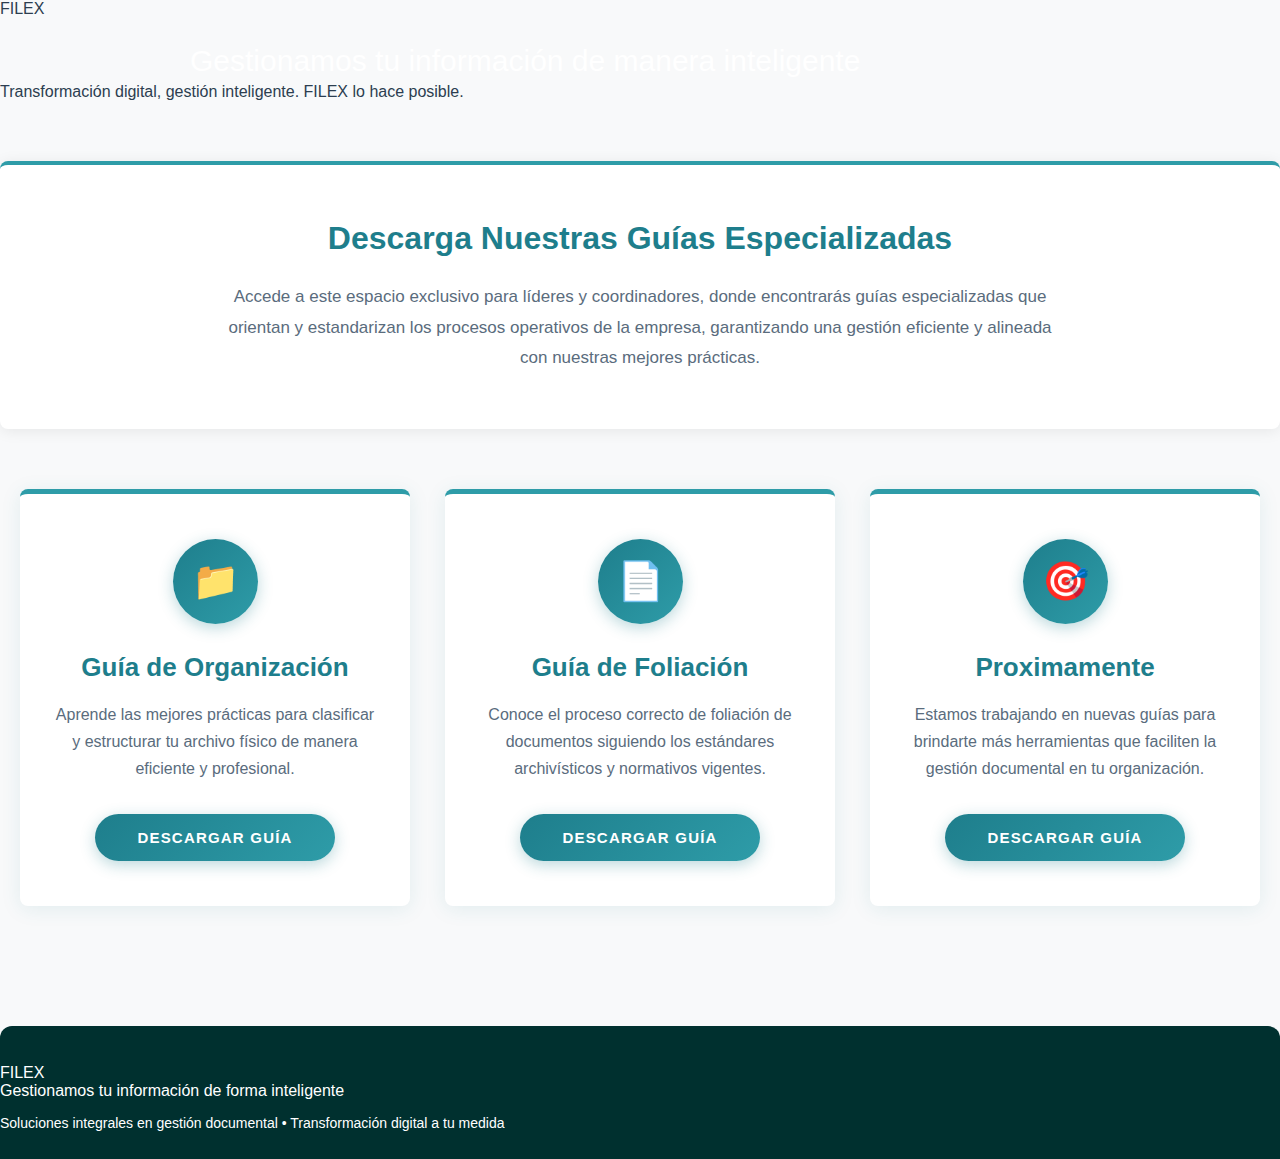
<file: index.html>
<!DOCTYPE html>
<html lang="es">
<head>
    <meta charset="UTF-8">
    <meta name="viewport" content="width=device-width, initial-scale=1.0">
    <title>Descargas - Guías Filex SAS</title>
    <link rel="stylesheet" href="css/styles.css">
</head>
<body>
    <header>
        <div class="logo-container">
            <div class="logo-text">FILEX</div>
        </div>
        <h1>Gestionamos tu información de manera inteligente</h1>
        <p class="subtitle">Transformación digital, gestión inteligente. FILEX lo hace posible.</p>
    </header>

    <div class="container">
        <div class="intro-section">
            <h2>Descarga Nuestras Guías Especializadas</h2>
            <p>
                Accede a este espacio exclusivo para líderes y coordinadores, 
                donde encontrarás guías especializadas que orientan y estandarizan 
                los procesos operativos de la empresa, garantizando 
                una gestión eficiente y alineada con nuestras mejores prácticas.
            </p>
        </div>

        <div class="downloads-grid">
            <div class="download-card">
                <div class="download-icon">📁</div>
                <h3>Guía de Organización</h3>
                <p>
                    Aprende las mejores prácticas para clasificar y estructurar tu archivo físico 
                    de manera eficiente y profesional.
                </p>
                <button class="download-btn" onclick="downloadFile('PDF Proceso de Organizacion')">
                    Descargar Guía
                </button>
            </div>

            <div class="download-card">
                <div class="download-icon">📄</div>
                <h3>Guía de Foliación</h3>
                <p>
                    Conoce el proceso correcto de foliación de documentos siguiendo los estándares 
                    archivísticos y normativos vigentes.
                </p>
                <button class="download-btn" onclick="downloadFile('PDF Proceso de Foliacion')">
                    Descargar Guía
                </button>
            </div>

            <div class="download-card">
                <div class="download-icon">🎯</div>
                <h3>Proximamente</h3>
                <p>
                    Estamos trabajando en nuevas guías para brindarte más herramientas 
                    que faciliten la gestión documental en tu organización.
                </p>
                <button class="download-btn" onclick="downloadFile('guia-fuid')">
                    Descargar Guía
                </button>
            </div>
        </div>
    </div>

    <footer>
        <div class="footer-logo">FILEX</div>
        <p class="footer-highlight">Gestionamos tu información de forma inteligente</p>
        <p style="margin-top: 15px; font-size: 14px;">
            Soluciones integrales en gestión documental • Transformación digital a tu medida
        </p>
    </footer>

    <script src="JavaScript/script.js"></script>
</body>
</html>
</file>
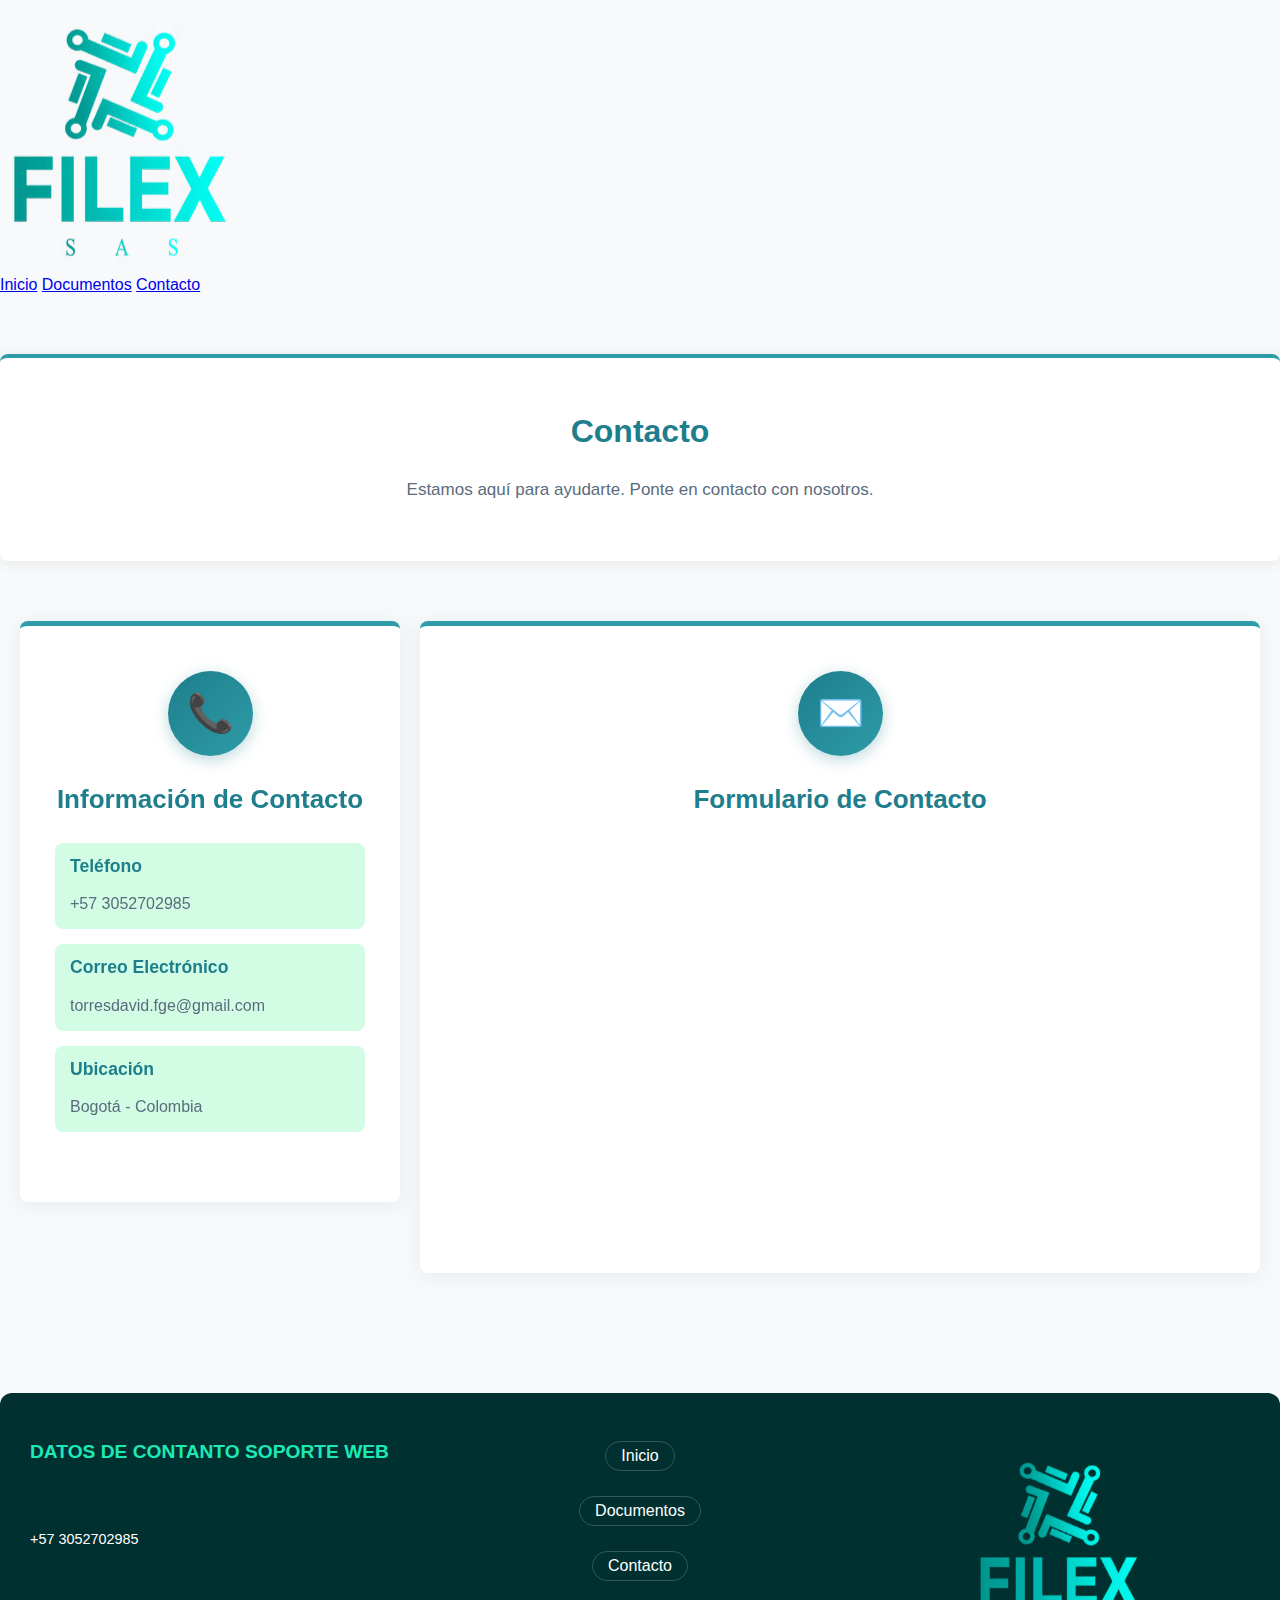
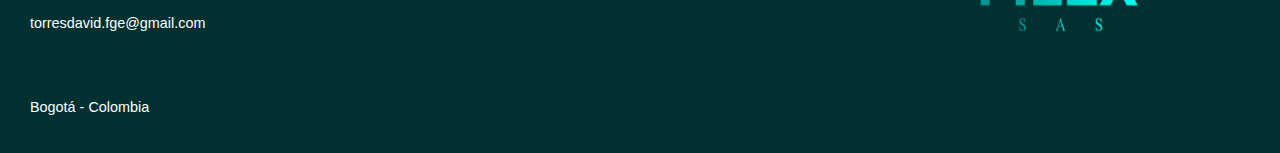
<file: contacto.html>
<!DOCTYPE html>
<html lang="es">
<head>
    <meta charset="UTF-8">
    <meta name="viewport" content="width=device-width, initial-scale=1.0">
    <title>Contacto - Guías Filex SAS</title>
    <link rel="stylesheet" href="css/styles.css">
    <link rel="icon" href="imagenes/img1.png" type="image/png">
</head>
<body>
    <header class="main-header">
        <div class="header-content">
            <div class="logo-area">
                <img src="imagenes/img1.png" alt="Logo Filex" class="logo-img">
            </div>
            <nav class="nav-menu">
                <a href="index.html" class="nav-link">Inicio</a>
                <span class="divider" aria-hidden="true"></span>
                <a href="documentos.html" class="nav-link">Documentos</a>
                <span class="divider" aria-hidden="true"></span>
                <a href="contacto.html" class="nav-link active">Contacto</a>
            </nav>
        </div>
    </header>

    <main class="container">
        <div class="intro-section">
            <h2>Contacto</h2>
            <p>Estamos aquí para ayudarte. Ponte en contacto con nosotros.</p>
        </div>

        <div class="contact-layout">
            <!-- Panel Izquierdo - Información de Contacto -->
            <div class="contact-info-panel">
                <div class="download-card">
                    <div class="download-icon">📞</div>
                    <h3>Información de Contacto</h3>
                    <div class="contact-details">
                        <div class="contact-item">
                            <p><strong>Teléfono</strong><br>+57 3052702985</p>
                        </div>
                        <div class="contact-item">
                            <p><strong>Correo Electrónico</strong><br>torresdavid.fge@gmail.com</p>
                        </div>
                        <div class="contact-item">
                            <p><strong>Ubicación</strong><br>Bogotá - Colombia</p>
                        </div>
                    </div>
                </div>
            </div>

            <!-- Panel Derecho - Formulario -->
            <div class="contact-form-panel">
                <div class="download-card">
                    <div class="download-icon">✉️</div>
                    <h3>Formulario de Contacto</h3>
                    <div class="google-form-container">
                        <iframe src="https://docs.google.com/forms/d/e/1FAIpQLScK4DBQQ32C6lf516cp9zhazyo8wdEY72WNIdSWWPE9QRP1aQ/viewform?embedded=true"></iframe>
                    </div>
                </div>
            </div>
        </div>
    </main>

    <footer>
        <div class="footer-content">
            <div class="footer-section footer-contact">
                <div class="footer-company">
                    <span class="footer-company-name">DATOS DE CONTANTO SOPORTE WEB</span>
                    <div class="footer-info"><span></span><br>
                        <span>+57 3052702985</span><br>
                        <span>torresdavid.fge@gmail.com</span><br>
                        <span>Bogotá - Colombia</span>
                    </div>
                </div>
            </div>
            <div class="footer-section footer-links">
                <a href="index.html" class="footer-link">Inicio</a>
                <a href="documentos.html" class="footer-link">Documentos</a>
                <a href="contacto.html" class="footer-link">Contacto</a>
            </div>
            <div class="footer-section footer-logo-area">
                <img src="imagenes/img1.png" alt="Logo Filex" class="logo-img footer-logo-img-large">
            </div>
        </div>
    </footer>
    
</body>
</html>
</file>
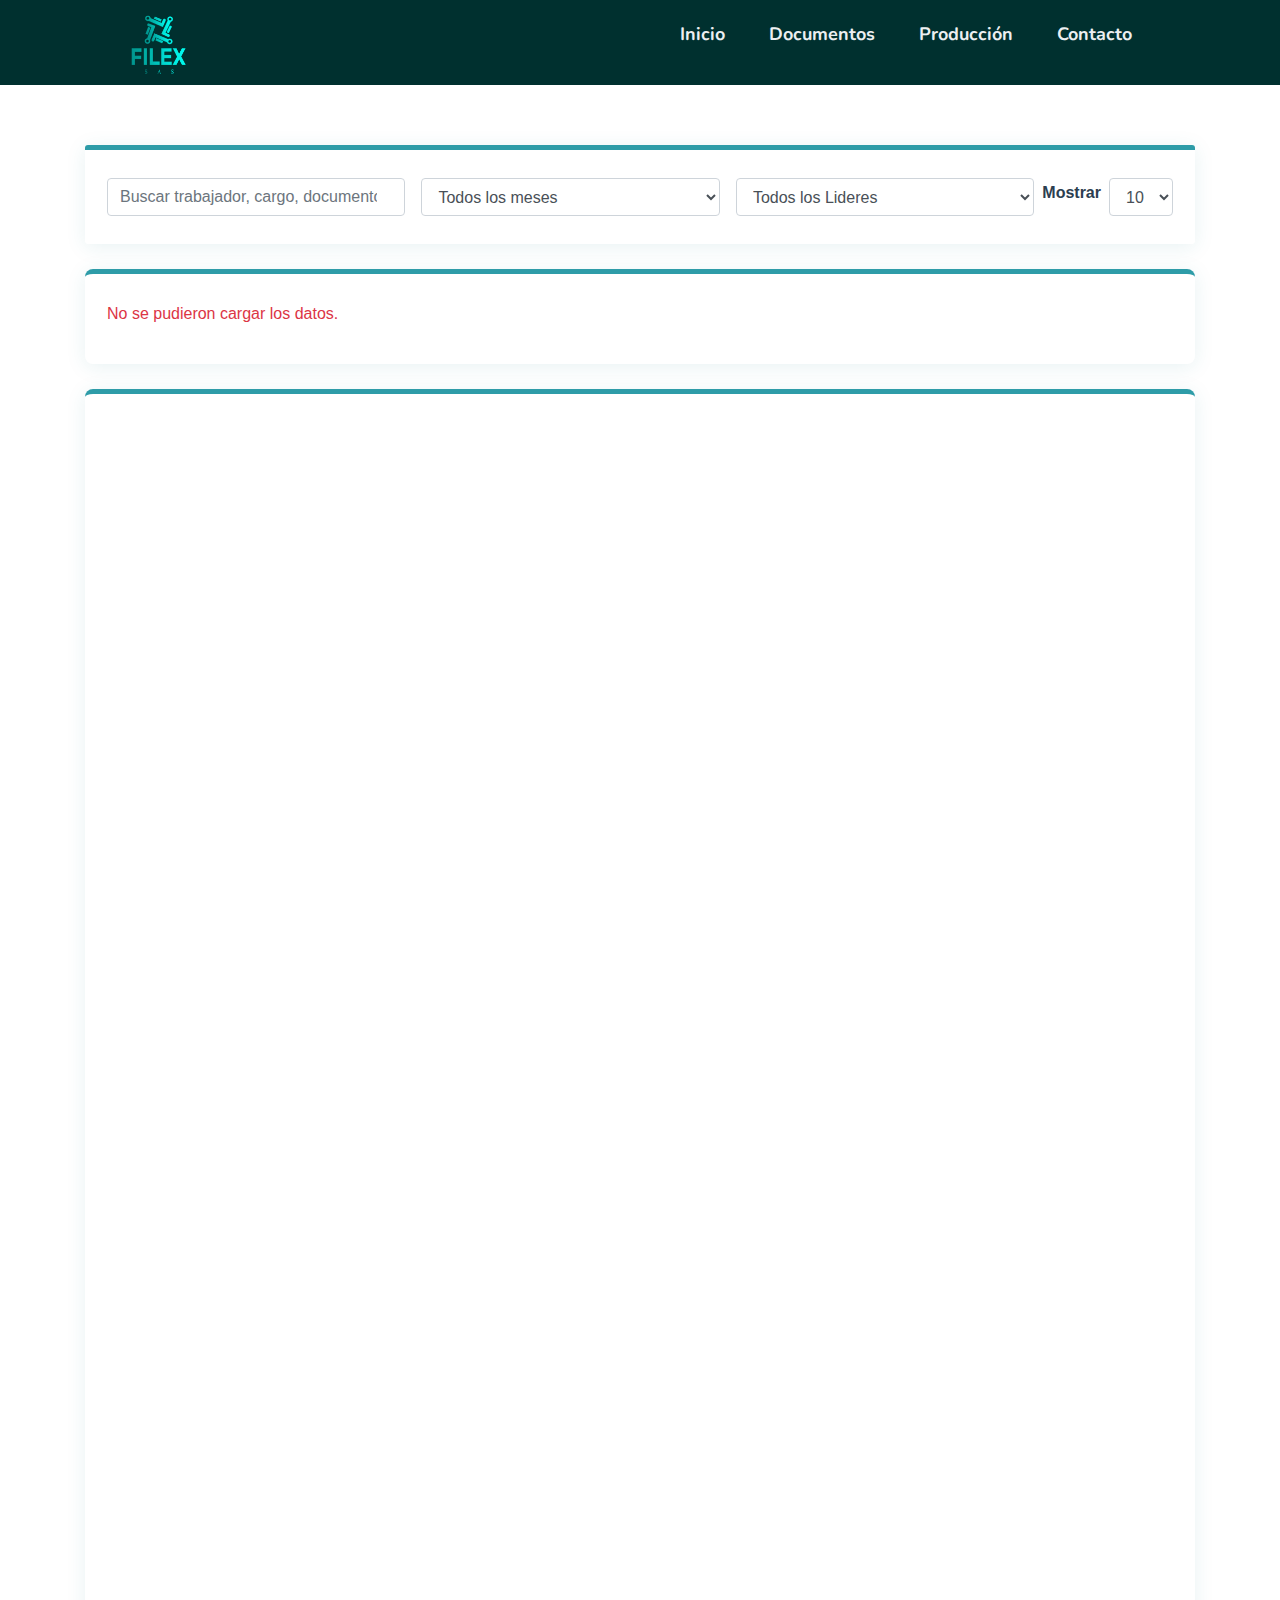
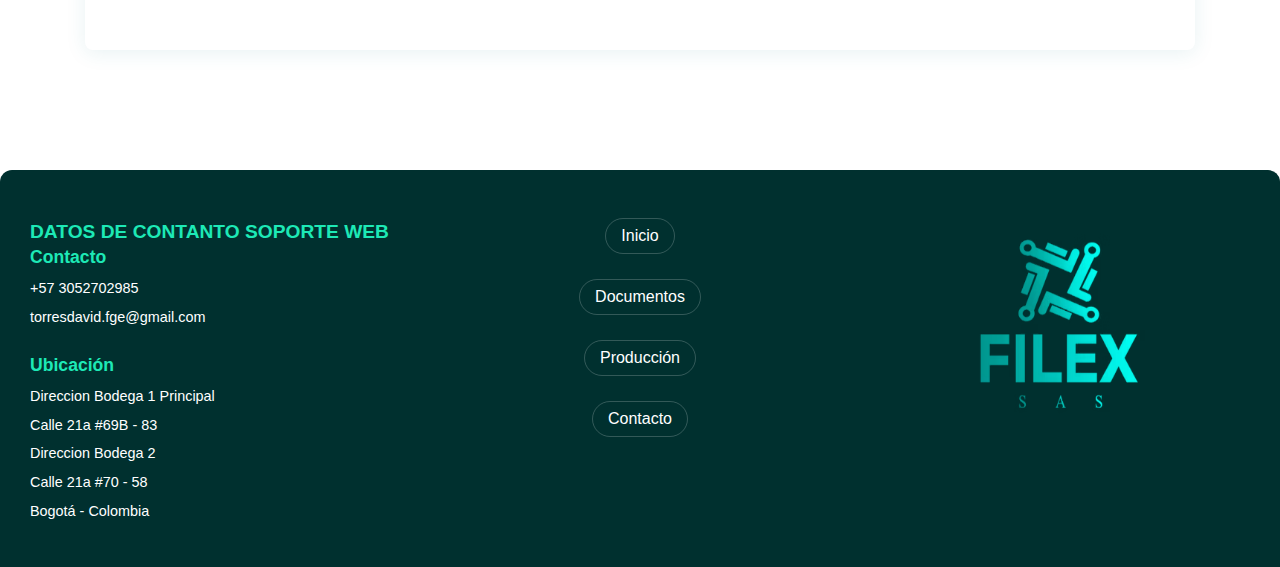
<file: produccion.html>
<!DOCTYPE html>
<html lang="es">
<head>
    <meta charset="UTF-8">
    <meta name="viewport" content="width=device-width, initial-scale=1.0">
    <title>Producción - Guías Filex SAS</title>
    <link rel="stylesheet" href="css/styles.css">
    <link rel="icon" href="imagenes/img1.png" type="image/png">
    <link rel="stylesheet" href="https://cdn.jsdelivr.net/npm/bootstrap@4.6.2/dist/css/bootstrap.min.css">
</head>
<body>
    <header class="header"></header>

    <main>
        <div class="container">
            <div class="search-panel mt-4">
            <div class="search-box d-flex align-items-center">
                <div class="search-controls d-flex align-items-center">
                    <input id="searchInput" class="form-control search-input" type="search" placeholder="Buscar trabajador, cargo, documento..." aria-label="Buscar">
                    <select id="monthSelect" class="form-control month-select ml-2">
                        <option value="">Todos los meses</option>
                        <option value="1">Enero</option>
                        <option value="2">Febrero</option>
                        <option value="3">Marzo</option>
                        <option value="4">Abril</option>
                        <option value="5">Mayo</option>
                        <option value="6">Junio</option>
                        <option value="7">Julio</option>
                        <option value="8">Agosto</option>
                        <option value="9">Septiembre</option>
                        <option value="10">Octubre</option>
                        <option value="11">Noviembre</option>
                        <option value="12">Diciembre</option>
                    </select>
                    <select id="liderSelect" class="form-control month-select ml-2">
                        <option value="TODOS" selected>Todos los Lideres</option>
                        <option value="TATIANA">TATIANA</option>
                        <option value="MARTHA">MARTHA</option>
                        <option value="INGRID">INGRID</option>
                        <option value="NICOL">NICOL</option>
                    </select>
                </div>

                <div class="ml-auto d-flex align-items-center">
                    <label for="pageSizeSelect" class="page-size-label mr-2" style="font-weight:600;color:#2c3e50;margin-left: .5rem !important;">Mostrar</label>
                    <select id="pageSizeSelect" class="form-control page-size-select" title="Mostrar"> 
                        <option value="10">10</option>
                        <option value="20">20</option>
                        <option value="30">30</option>
                        <option value="40">40</option>
                        <option value="50">50</option>
                    </select>
                </div>
            </div>
        </div>

        <div class="data-table-card">
            <div id="dataTable"></div>
            <div id="paginationControls" style="margin-top: 10px;"></div>
        </div>

        <div class="info-card" id="formulario-produccion">
            <div class="google-form-container" style="height: 1200px; margin-top: 0;">
                <iframe src="https://docs.google.com/forms/d/e/1FAIpQLSflunee_nAZH7aufqA2LRKTD6XLmrdu5ouzkAxtL7gUWduhdQ/viewform?embedded=true" style="width: 100%; height: 100%; border: none;">Cargando…</iframe>
            </div>
            </div>
        </div>
    </main>

    <footer></footer>

    <script src="JavaScript/layout.js"></script>
    <script src="JavaScript/scriptExel.js"></script>
    <script type="text/javascript" src="JavaScript/nav.js"></script>
</body>
</html>
</file>
<file: css/styles.css>
/* ===================================================================
   ÍNDICE DE ESTILOS
   ===================================================================
   1.  Configuración General y Estilos Base
   2.  Componentes Reutilizables (Botones, Tarjetas, etc.)
   3.  Estructura Principal (Header, Footer)
   4.  Estilos Específicos por Página (Inicio, Producción, Contacto)
   5.  Estilos de Plugins/Librerías (Paginación, Tablas)
   6.  Diseño Responsivo (Media Queries)
   =================================================================== */

/* ===================================================================
   1. CONFIGURACIÓN GENERAL Y ESTILOS BASE
   =================================================================== */
@import url('https://fonts.googleapis.com/css2?family=Nunito:wght@400;800&display=swap');

* {
    margin: 0;
    padding: 0;
    box-sizing: border-box;
}

body {
    font-family: 'Avenir', 'Helvetica Neue', Arial, sans-serif;
    background-color: #f8f9fa;
    color: #2c3e50;
    display: flex;
    flex-direction: column;
    min-height: 100vh;
}

main {
    flex: 1;
}

/* ===================================================================
   3. ESTRUCTURA PRINCIPAL (HEADER, FOOTER)
   =================================================================== */
/* ----- Header ----- */
.header {
    background-color: #00302f;
    display: flex;
    justify-content: flex-end;
    align-items: center;
    height: 85px;
    padding: 5px 10%;
    font-family: 'Nunito', sans-serif;
}

.header .logo {
    cursor: pointer;
    margin-right: auto;
}

h1 {
    color: #ffffff;
    font-size: 30px;
    font-weight: 400;
    margin-top: 20px;
    line-height: 1.5;
    max-width: 900px;
    margin-left: auto;
    margin-right: auto;
}

.header .logo img {
    height: 70px;
    width: auto;
    transition: all 0.3s;
}

.header .logo img:hover {
    transform: scale(1.2);
}

.header .nav-links {
    list-style: none;
}

.header .nav-links li {
    display: inline-block;
    padding: 0 20px;
}

.header .nav-links li:hover,
.overlay a:hover {
    transform: scale(1.1);
}

.header .nav-links a {
    font-size: 18px;
    font-weight: 700;
    color: #eceff1;
    text-decoration: none;
}

.header .nav-links a:hover {
    color: #c8fff0;
}

.menu {
    display: none; /* Oculto en escritorio, visible en móvil */
}

.header .btn button,
.header .menu button {
    margin-left: 20px;
    font-weight: 700;
    color: #1b3039;
    padding: 9px 25px;
    background: #eceff1;
    border: none;
    border-radius: 50px;
    cursor: pointer;
    transition: all 0.3s ease 0s;
}

.header .btn button:hover,
.header .menu button:hover {
    background-color: #e2f1f8;
    color: #ffbc0e;
    transform: scale(1.1);
}

/* ----- Navegación Móvil (Overlay) ----- */
.header a {
    text-decoration: none;
}

.header .overlay {
    height: 100%;
    width: 0; /* Se controla con JS para mostrar/ocultar */
    position: fixed;
    z-index: 1;
    left: 0;
    top: 0;
    background-color: rgba(0, 48, 47, .95);
    overflow: hidden;
    transition: all 0.3s ease 0s;
}

.header .overlay .overlay-content {
    display: flex;
    height: 100%;
    flex-direction: column;
    align-items: center;
    justify-content: center;
}

.header .overlay a {
    padding: 15px;
    font-size: 36px;
    display: block;
    transition: all 0.3s ease 0s;
    font-weight: 700;
    color: #eceff1;
}

.header .overlay a:hover,
.header .overlay a:focus {
    color: #c8fff0;
}

.header .overlay .close {
    position: absolute;
    top: 20px;
    right: 45px;
    font-size: 65px;
}

/* ===================================================================
   4. ESTILOS ESPECÍFICOS POR PÁGINA
   =================================================================== */
/* ----- Estilos Generales de Contenido Principal ----- */
.container {
    margin: 60px auto;
    padding: 0;
    width: 100%;
}

.intro-section {
    background-color: #ffffff;
    padding: 55px 50px;
    border-radius: 8px;
    box-shadow: 0 2px 15px rgba(0,0,0,0.08);
    margin-bottom: 60px;
    text-align: center;
    border-top: 4px solid #2e9ca8;
}

.intro-section h2 {
    color: #1e7e8c;
    font-size: 32px;
    margin-bottom: 25px;
    font-weight: 600;
}

.intro-section p {
    color: #5a6c7d;
    font-size: 17px;
    line-height: 1.8;
    max-width: 850px;
    margin: 0 auto;
}

/* ----- Rejilla de Descargas (Página de Inicio y Documentos) ----- */
.downloads-grid {
    display: grid;
    grid-template-columns: repeat(auto-fit, minmax(340px, 1fr));
    gap: 35px;
    margin-top: 50px;
    padding: 0 20px;
}

.downloads-grid + .intro-section {
    margin-top: 60px;
}

/* ===================================================================
   2. COMPONENTES REUTILIZABLES (Botones, Tarjetas, etc.)
   =================================================================== */
/* ----- Tarjetas (Cards) ----- */
.download-card {
    background: #ffffff;
    border-radius: 8px;
    padding: 45px 35px;
    box-shadow: 0 3px 20px rgba(30, 126, 140, 0.1);
    transition: transform 0.3s ease, box-shadow 0.3s ease;
    text-align: center;
    border-top: 5px solid #2e9ca8;
}

.download-card-Form {
    background: #ffffff;
    border-radius: 8px;
    padding: 45px 35px;
    box-shadow: 0 3px 20px rgba(30, 126, 140, 0.1);
    transition: transform 0.3s ease, box-shadow 0.3s ease;
    text-align: center;
    border-top: 5px solid #2e9ca8;
}

.download-card:hover {
    transform: translateY(-8px);
    box-shadow: 0 8px 30px rgba(30, 126, 140, 0.2);
}

/* ----- Iconos dentro de las tarjetas ----- */
.download-icon {
    width: 85px;
    height: 85px;
    margin: 0 auto 28px;
    background: linear-gradient(135deg, #1e7e8c 0%, #2e9ca8 100%);
    border-radius: 50%;
    display: flex;
    align-items: center;
    justify-content: center;
    font-size: 38px;
    color: white;
    box-shadow: 0 4px 15px rgba(30, 126, 140, 0.3);
}

/* ----- Contenido de las tarjetas ----- */
.download-card h3 {
    color: #1e7e8c;
    font-size: 26px;
    margin-bottom: 18px;
    font-weight: 600;
}

.download-card p {
    color: #5a6c7d;
    font-size: 16px;
    line-height: 1.7;
    margin-bottom: 32px;
}

/* ----- Botones ----- */
.download-btn {
    background: linear-gradient(135deg, #1e7e8c 0%, #2e9ca8 100%);
    color: white;
    border: none;
    padding: 15px 42px;
    font-size: 15px;
    font-weight: 600;
    border-radius: 50px;
    cursor: pointer;
    transition: all 0.3s ease;
    text-transform: uppercase;
    letter-spacing: 1.2px;
    box-shadow: 0 4px 15px rgba(30, 126, 140, 0.3);
}

.download-btn:hover {
    background: linear-gradient(135deg, #2e9ca8 0%, #3eb5c4 100%);
    transform: scale(1.05);
    box-shadow: 0 6px 25px rgba(30, 126, 140, 0.4);
}

.download-btn:active {
    transform: scale(0.98);
}

.registro-btn {
    background: linear-gradient(135deg, #1e7e8c 0%, #2e9ca8 100%);
    color: white;
    border: none;
    padding: 15px 42px;
    font-size: 15px;
    font-weight: 600;
    border-radius: 50px;
    cursor: pointer;
    transition: all 0.3s ease;
    text-transform: uppercase;
    letter-spacing: 1.2px;
    box-shadow: 0 4px 15px rgba(255, 111, 97, 0.3);
}

/* ===================================================================
   3. ESTRUCTURA PRINCIPAL (HEADER, FOOTER)
   =================================================================== */
/* ----- Footer ----- */
footer { /* El selector es solo 'footer', no '.footer' */
    background: #00302f;
    color: #fff;
    border-radius: 12px 12px 0 0;
    max-width: 100%;
    margin: 60px 0 0 0;
    padding: 38px 0 28px 0;
}

.footer-content {
    display: flex;
    justify-content: space-between;
    align-items: flex-start;
    margin: 0 auto;
    padding: 10px 10px;
}

.footer-section {
    flex: 1;
    padding: 0 20px;
}

.footer-contact {
    display: flex;
    flex-direction: column;
    gap: 10px;
}

.footer-company-name {
    color: #1de9b6;
    font-size: 1.2rem;
    font-weight: bold;
    margin-bottom: 10px;
}

.footer-info {
    display: flex;
    flex-direction: column;
    gap: 25px;
}

.footer-info span {
    color: #fff;
    font-size: 0.9rem;
}

.footer-links {
    text-align: center;
    display: flex;
    flex-direction: column;
    align-items: center;
    gap: 25px;
}

.footer-link {
    color: #fff;
    text-decoration: none;
    font-size: 1rem;
    transition: all 0.3s ease;
    padding: 5px 15px;
    border: 1px solid rgba(255, 255, 255, 0.2);
    border-radius: 20px;
}

.footer-link:hover {
    color: #1de9b6;
}

.footer-logo-area {
    display: flex;
    flex-direction: column;
    align-items: center;
    text-align: center;
}

.footer-logo-img-large {
    width: 180px;
    height: auto;
    margin-bottom: 1px;
    object-fit: contain;
}

/* ===================================================================
   4. ESTILOS ESPECÍFICOS POR PÁGINA
   =================================================================== */
/* ----- Página de Contacto ----- */
.contact-layout {
    display: grid;
    grid-template-columns: 380px 1fr;
    gap: 20px;
    margin-top: 30px;
    padding: 0 20px;
}

/* Panel izquierdo con información de contacto */
.contact-info-panel .download-card {
    height: fit-content;
    position: sticky;
    top: 20px;
}

.contact-details {
    text-align: left;
    padding: 10px 0;
}

.contact-item {
    margin-bottom: 15px;
    padding: 15px;
    background-color: #d2fde4;
    border-radius: 8px;
    transition: transform 0.2s ease;
}

.contact-item:hover {
    transform: translateX(5px);
}

.contact-item p {
    color: #5a6c7d;
    line-height: 1.6;
}

.contact-item strong {
    color: #1e7e8c;
    font-size: 1.1em;
    display: block;
    margin-bottom: 5px;
}

/* Contenedor para el iframe del formulario de Google */
.google-form-container {
    height: 393px;
    margin-top: 20px;
}

.google-form-container iframe {
    width: 100%;
    height: 100%;
    border: none;
    border-radius: 8px;
}

/* ----- Página de Producción ----- */

/* Contenedores principales de la página de producción para que ocupen el ancho completo */
.search-box,
.data-table-card,
.info-card {
    width: 100%;
    max-width: 100%;
    margin-left: 0 !important;
    margin-right: 0 !important;
    padding-left: 22px;
    padding-right: 22px;
    box-sizing: border-box;
}

/* Panel de búsqueda */
.search-panel {
    margin-top: 0;
    margin-bottom: 10px;
    margin-left: 0;
    margin-right: 0;
    width: 100%;
    max-width: 100%;
}
.search-box {
    background: #ffffff;
    padding: 28px 22px; /* compacto pero con buen espaciado */
    border-radius: 3px;
    box-shadow: 0 3px 20px rgba(30, 126, 140, 0.1); /* igual que .download-card */
    border-top: 5px solid #2e9ca8; /* misma franja superior */
    align-items: center;
    overflow: hidden; /* evitar que elementos internos sobresalgan */
    margin-left: 0;
    margin-right: 0;
    width: 100%;
    max-width: 100%;
    box-sizing: border-box;
}
/* Controles dentro del panel de búsqueda (inputs, selects) */
.search-controls {
    min-width: 0; /* permitir encoger en móviles */
    display: flex;
    align-items: center;
    flex: 1 1 auto;
    gap: 8px;

}
.search-input {
    min-width: 0; /* permitir encoger en móviles */
    flex: 1 1 auto;
}

.search-box .form-control {
    max-width: 100%;
    box-sizing: border-box;
}

.search-box select {
    max-width: 100%;
}
.month-select {
    width: 170px;
}
.page-size-select {
    width: 90px;
}

.search-btn {
    background: #00302f; /* usar color del header principal */
    color: #fff;
    border: none;
    padding: 8px 12px;
    border-radius: 6px;
    transition: transform 0.18s ease, box-shadow 0.18s ease;
}
.search-btn:hover {
    transform: translateY(-2px);
    box-shadow: 0 6px 18px rgba(0,0,0,0.12);
}
.search-icon {
    width: 18px;
    height: 18px;
    object-fit: contain;
}

/* Tarjetas para la tabla de datos y el formulario de registro */
.data-table-card,
.info-card {
    background: #ffffff;
    padding: 28px 22px;
    border-radius: 8px;
    box-shadow: 0 3px 20px rgba(30, 126, 140, 0.1);
    border-top: 5px solid #2e9ca8;
    margin-top: 25px;
    margin-left: 0;
    margin-right: 0;
    width: 100%;
    max-width: 100%;
    box-sizing: border-box;
}

.info-card {
    text-align: center;
}

.info-card-title {
    color: #1e7e8c;
    font-size: 22px;
    margin-bottom: 10px;
    font-weight: 600;
}

.info-card-subtitle {
    color: #5a6c7d;
    font-size: 16px;
    margin: 0;
}

/* ===================================================================
   5. ESTILOS DE PLUGINS/LIBRERÍAS (Paginación, Tablas)
   =================================================================== */
/* ----- Estilos de Tabla Personalizada ----- */
.custom-table-wrapper {
    max-height: 450px; /* Altura máxima con scroll */
    overflow: auto;
}
.custom-table-wrapper table {
    min-width: 100%;
}

/* Asegurar que cuando hay ≤ pageSize (ej:10) la tabla mantenga altura: se usan filas vacías insertadas desde JS */

/* ===========================*/
.custom-table-wrapper .table td,
.custom-table-wrapper .table th {
    font-size: 0.85rem; /* Tamaño de fuente reducido */
    padding: 0.4rem 0.5rem; /* Padding reducido */
    vertical-align: middle;
}

.custom-table-wrapper .table thead th {
    background-color: #00302f;
    color: #ffffff;
    border-color: #004d40;
    vertical-align: middle;
}

.custom-table-wrapper .table-striped tbody tr:nth-of-type(odd) {
    background-color: #e0f2f1; /* Un verde azulado muy claro */
}

.custom-table-wrapper .table-striped tbody tr:nth-of-type(even) {
    background-color: #ffffff;
}

.custom-table-wrapper .table-hover tbody tr:hover,
.custom-table-wrapper .table-striped tbody tr:hover {
    background-color: #c8e6c9; /* Un verde claro para el hover */
}

.custom-table-wrapper .table-bordered,
.custom-table-wrapper .table-bordered td,
.custom-table-wrapper .table-bordered th {
    border-color: #b2dfdb; /* Un color de borde suave */
}

/* ----- Estilos de Paginación ----- */
.pagination .page-link {
    color: #1e7e8c; /* Color de texto principal */
    background-color: #ffffff;
    border: 1px solid #dee2e6;
    transition: all 0.3s ease;
}

.pagination .page-link:hover {
    color: #00302f;
    background-color: #e0f2f1; /* Color de hover de la tabla */
    border-color: #b2dfdb;
}

.pagination .page-item.active .page-link,
.pagination .page-item.active .page-link:hover {
    z-index: 3;
    color: #ffffff;
    background-color: #00302f; /* Color principal del header */
    border-color: #00302f;
}

.pagination .page-item.disabled .page-link {
    color: #6c757d;
    pointer-events: none;
    background-color: #ffffff;
    border-color: #dee2e6;
}

/* ----- Botón Personalizado (WhatsApp) ----- */
.btn-custom-whatsapp { /* Este estilo parece no usarse, pero se mantiene por si acaso */
    background-color: #1e7e8c;
    border-color: #1e7e8c;
    color: #fff;
    transition: all 0.3s ease;
}

.btn-custom-whatsapp:hover {
    background-color: #2e9ca8;
    border-color: #2e9ca8;
    color: #fff;
    transform: translateY(-2px);
}

/* ----- Información de Contacto (Footer) ----- */
.contact-info-grid { /* Usado en el footer para organizar los datos de contacto */
    display: flex;
    flex-wrap: wrap;
    gap: 20px;
}

.contact-info-column {
    flex: 1;
    min-width: 200px;
}

.contact-info-column h4 {
    color: #1de9b6; /* Footer highlight color */
    font-size: 1.1rem;
    margin-bottom: 10px;
    font-weight: 600;
}

.contact-info-column span,
.contact-info-column p {
    display: block;
    line-height: 1.5;
    margin-bottom: 7px; /* Reduced margin */
    font-size: 0.9rem;
}

.contact-details .contact-item p {
    margin-bottom: 2px;
    line-height: 1;
}

/* ----- Clases de Botones tipo Bootstrap (para el botón de WhatsApp en Contacto) ----- */
.btn {
    display: inline-block;
    font-weight: 400;
    color: #fff;
    text-align: center;
    vertical-align: middle;
    user-select: none;
    background-color: transparent;
    border: 1px solid transparent;
    padding: 0.375rem 0.75rem;
    font-size: 1rem;
    line-height: 1.5;
    border-radius: 0.375rem;
    transition: color .15s ease-in-out, background-color .15s ease-in-out, border-color .15s ease-in-out, box-shadow .15s ease-in-out;
    text-decoration: none;
    cursor: pointer;
}

.btn-success {
    color: #fff;
    background-color: #25D366; /* color verde WhatsApp */
    border-color: #25D366;
    box-shadow: none;
}

.btn-success:hover,
.btn-success:focus {
    background-color: #1ebe58;
    border-color: #1ebe58;
}

.btn-icon {
    height: auto;
    width: 50px;
    margin-right: 2px;
    display: inline-block;
    vertical-align: middle;
}

.whatsapp-btn { align-items: center; display: inline-flex; }

.btn-text { white-space: nowrap; }

/* ===================================================================
   6. DISEÑO RESPONSIVO (MEDIA QUERIES)
   =================================================================== */

/* ----- Pantallas Grandes (hasta 1200px) ----- */
@media (max-width: 1200px) {
    /* Página de Contacto: Apila los paneles */
    .contact-layout {
        grid-template-columns: 1fr;
    }

    .contact-info-panel .download-card {
        position: static; /* Desactiva el 'sticky' */
    }

    .google-form-container {
        height: 800px;
    }
}

/* ----- Tablets y pantallas medianas (hasta 900px) ----- */
@media (max-width: 900px) {
    /* Footer: Apila las secciones */
    .footer-content {
        flex-direction: column;
    }

    .footer-section {
        width: 100%;
        padding: 20px;
        text-align: center;
    }

    .footer-contact, .footer-info {
        align-items: center;
    }

    .footer-links {
        margin: 20px 0;
    }

    .footer-logo-img-large {
        width: 170px;
        height: auto;
        margin-bottom: 1px;
    }
}

/* ----- Tablets y móviles grandes (hasta 800px) ----- */
@media screen and (max-width: 800px) {
    /* Header: Oculta la navegación de escritorio y muestra el menú hamburguesa */
    .nav-links, .btn {
        display: none;
    }
    .menu {
        display: inherit;
    }
}

/* ----- Móviles (hasta 768px) ----- */
@media (max-width: 768px) {
    /* Ajustes generales de espaciado */
    .container {
        margin: 30px auto;
        padding: 0 15px;
    }

    /* Secciones de introducción */
    .intro-section {
        padding: 30px 20px;
        margin-bottom: 30px;
    }
    .intro-section h2 {
        font-size: 24px;
        margin-bottom: 15px;
    }
    .intro-section p {
        font-size: 16px;
    }

    /* Rejilla de descargas a una sola columna */
    .downloads-grid {
        grid-template-columns: 1fr;
        gap: 25px;
        margin-top: 30px;
    }
    .download-card {
        padding: 30px 20px;
        width: 100%;
    }
    .download-icon {
        width: 65px;
        height: 65px;
        font-size: 28px;
        margin-bottom: 20px;
    }
    .download-card h3 {
        font-size: 22px;
    }

    /* Página de Contacto */
    .contact-layout { gap: 20px; }
    .contact-item { padding: 12px; }
    .google-form-container { height: 600px; }

    /* Página de Producción: Apila los controles de búsqueda */
    .search-panel { padding: 0; }
    .search-box {
        flex-direction: column;
        padding: 14px;
        gap: 10px;
        align-items: stretch;
    }
    .search-controls {
        flex-direction: column;
        gap: 8px;
        width: 100%;
        align-items: stretch !important;
    }
    .search-input, .month-select, .page-size-select {
        width: 100%;
        margin: 0;
    }
    .ml-auto {
        margin-left: 0 !important;
        display: flex;
        justify-content: flex-end;
        gap: 8px;
    }
    .page-size-label { align-self: center; }
}

/* ----- Móviles pequeños (hasta 480px) ----- */
@media (max-width: 480px) {
    .footer-content { padding: 20px 15px; }
    .footer-logo-img-large { margin-top: 10px; }
    .search-box { padding: 14px 12px; }
    .download-card { padding: 22px 18px; }
    .custom-table-wrapper { max-height: 360px; }
}

/* ----- Ajustes para pantallas con poca altura (móviles en horizontal) ----- */
@media screen and (max-height: 450px) {
    .header .overlay a { font-size: 20px; }
    .header .overlay .close {
        font-size: 40px;
        top: 15px;
        right: 35px;
    }
}
</file>
